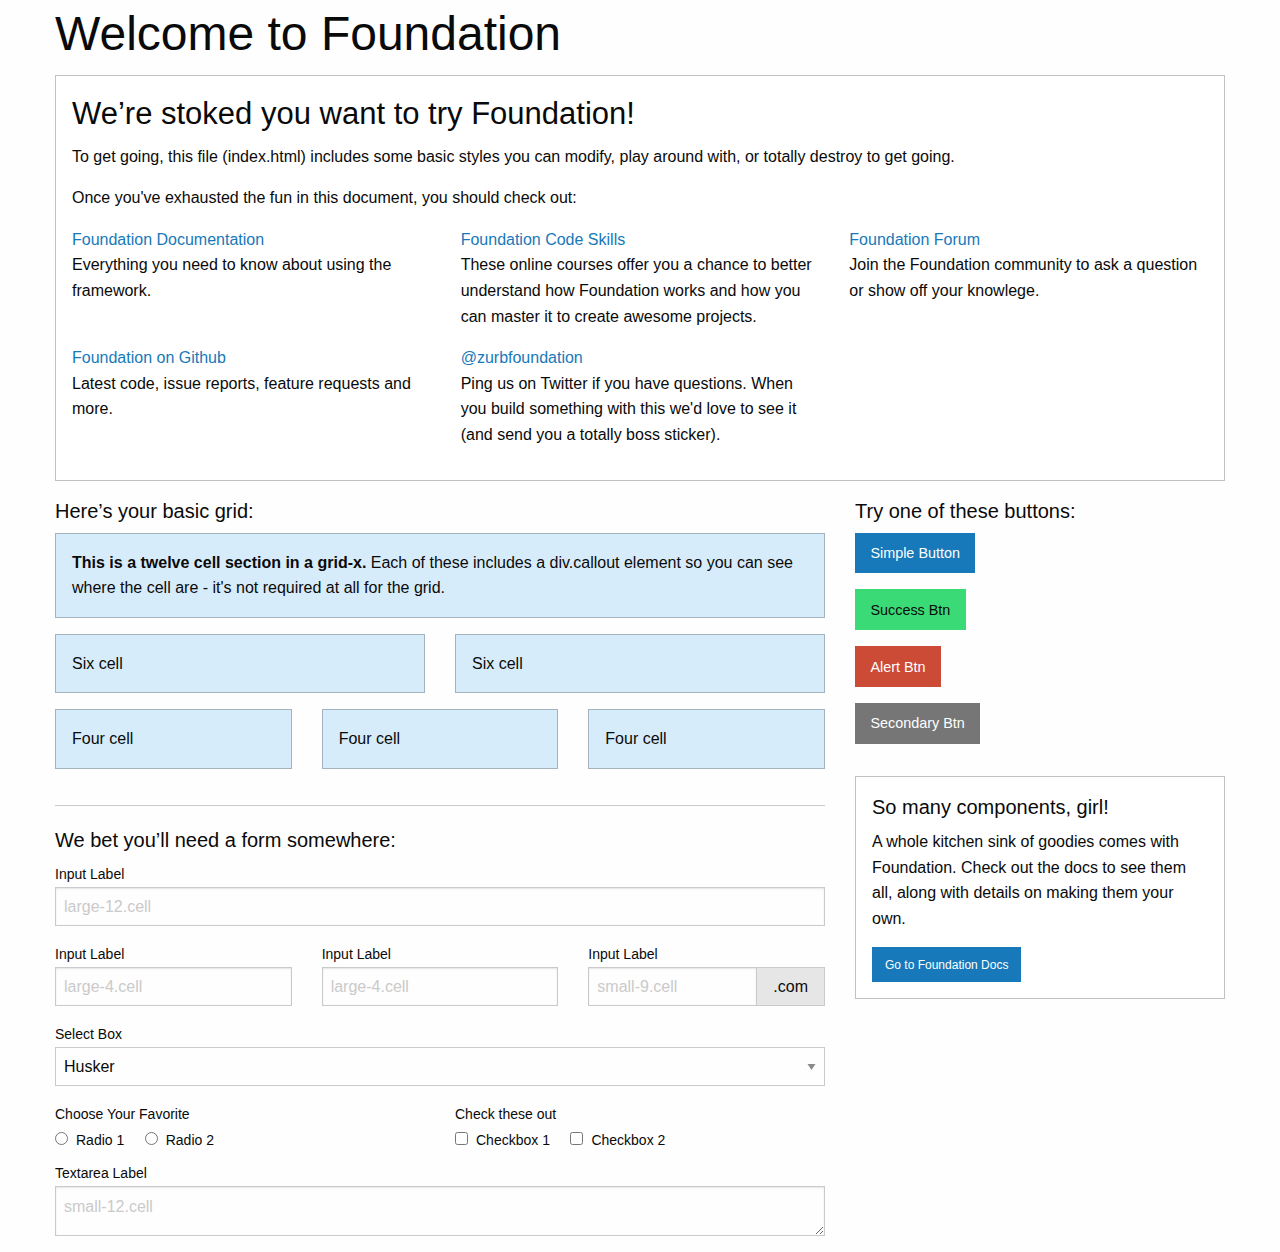
<file: Foundation-Sites-6.6.3-CSS (3)/Foundation-Sites-6.6.3-CSS/index.html>
<!doctype html>
<html class="no-js" lang="en">
  <head>
    <meta charset="utf-8" />
    <meta http-equiv="x-ua-compatible" content="ie=edge">
    <meta name="viewport" content="width=device-width, initial-scale=1.0">
    <title>Foundation for Sites</title>
    <link rel="stylesheet" href="assets/css/foundation.css">
  </head>
<body>

    <div class="grid-container">
      <div class="grid-x grid-padding-x">
        <div class="large-12 cell">
          <h1>Welcome to Foundation</h1>
        </div>
      </div>

      <div class="grid-x grid-padding-x">
        <div class="large-12 cell">
          <div class="callout">
            <h3>We&rsquo;re stoked you want to try Foundation! </h3>
            <p>To get going, this file (index.html) includes some basic styles you can modify, play around with, or totally destroy to get going.</p>
            <p>Once you've exhausted the fun in this document, you should check out:</p>
            <div class="grid-x grid-padding-x">
              <div class="large-4 medium-4 cell">
                <p><a href="http://foundation.zurb.com/docs">Foundation Documentation</a><br />Everything you need to know about using the framework.</p>
              </div>
              <div class="large-4 medium-4 cell">
                <p><a href="http://zurb.com/university/code-skills">Foundation Code Skills</a><br />These online courses offer you a chance to better understand how Foundation works and how you can master it to create awesome projects.</p>
              </div>
              <div class="large-4 medium-4 cell">
                <p><a href="http://foundation.zurb.com/forum">Foundation Forum</a><br />Join the Foundation community to ask a question or show off your knowlege.</p>
              </div>
            </div>
            <div class="grid-x grid-padding-x">
              <div class="large-4 medium-4 medium-push-2 cell">
                <p><a href="http://github.com/zurb/foundation">Foundation on Github</a><br />Latest code, issue reports, feature requests and more.</p>
              </div>
              <div class="large-4 medium-4 medium-pull-2 cell">
                <p><a href="https://twitter.com/ZURBfoundation">@zurbfoundation</a><br />Ping us on Twitter if you have questions. When you build something with this we'd love to see it (and send you a totally boss sticker).</p>
              </div>
            </div>
          </div>
        </div>
      </div>

      <div class="grid-x grid-padding-x">
        <div class="large-8 medium-8 cell">
          <h5>Here&rsquo;s your basic grid:</h5>
          <!-- Grid Example -->

          <div class="grid-x grid-padding-x">
            <div class="large-12 cell">
              <div class="primary callout">
                <p><strong>This is a twelve cell section in a grid-x.</strong> Each of these includes a div.callout element so you can see where the cell are - it's not required at all for the grid.</p>
              </div>
            </div>
          </div>
          <div class="grid-x grid-padding-x">
            <div class="large-6 medium-6 cell">
              <div class="primary callout">
                <p>Six cell</p>
              </div>
            </div>
            <div class="large-6 medium-6 cell">
              <div class="primary callout">
                <p>Six cell</p>
              </div>
            </div>
          </div>
          <div class="grid-x grid-padding-x">
            <div class="large-4 medium-4 small-4 cell">
              <div class="primary callout">
                <p>Four cell</p>
              </div>
            </div>
            <div class="large-4 medium-4 small-4 cell">
              <div class="primary callout">
                <p>Four cell</p>
              </div>
            </div>
            <div class="large-4 medium-4 small-4 cell">
              <div class="primary callout">
                <p>Four cell</p>
              </div>
            </div>
          </div>

          <hr />

          <h5>We bet you&rsquo;ll need a form somewhere:</h5>
          <form>
            <div class="grid-x grid-padding-x">
              <div class="large-12 cell">
                <label>Input Label</label>
                <input type="text" placeholder="large-12.cell" />
              </div>
            </div>
            <div class="grid-x grid-padding-x">
              <div class="large-4 medium-4 cell">
                <label>Input Label</label>
                <input type="text" placeholder="large-4.cell" />
              </div>
              <div class="large-4 medium-4 cell">
                <label>Input Label</label>
                <input type="text" placeholder="large-4.cell" />
              </div>
              <div class="large-4 medium-4 cell">
                <div class="grid-x">
                  <label>Input Label</label>
                  <div class="input-group">
                    <input type="text" placeholder="small-9.cell" class="input-group-field" />
                    <span class="input-group-label">.com</span>
                  </div>
                </div>
              </div>
            </div>
            <div class="grid-x grid-padding-x">
              <div class="large-12 cell">
                <label>Select Box</label>
                <select>
                  <option value="husker">Husker</option>
                  <option value="starbuck">Starbuck</option>
                  <option value="hotdog">Hot Dog</option>
                  <option value="apollo">Apollo</option>
                </select>
              </div>
            </div>
            <div class="grid-x grid-padding-x">
              <div class="large-6 medium-6 cell">
                <label>Choose Your Favorite</label>
                <input type="radio" name="pokemon" value="Red" id="pokemonRed"><label for="pokemonRed">Radio 1</label>
                <input type="radio" name="pokemon" value="Blue" id="pokemonBlue"><label for="pokemonBlue">Radio 2</label>
              </div>
              <div class="large-6 medium-6 cell">
                <label>Check these out</label>
                <input id="checkbox1" type="checkbox"><label for="checkbox1">Checkbox 1</label>
                <input id="checkbox2" type="checkbox"><label for="checkbox2">Checkbox 2</label>
              </div>
            </div>
            <div class="grid-x grid-padding-x">
              <div class="large-12 cell">
                <label>Textarea Label</label>
                <textarea placeholder="small-12.cell"></textarea>
              </div>
            </div>
          </form>
        </div>

        <div class="large-4 medium-4 cell">
          <h5>Try one of these buttons:</h5>
          <p><a href="#" class="button">Simple Button</a><br/>
            <a href="#" class="success button">Success Btn</a><br/>
            <a href="#" class="alert button">Alert Btn</a><br/>
            <a href="#" class="secondary button">Secondary Btn</a></p>
          <div class="callout">
            <h5>So many components, girl!</h5>
            <p>A whole kitchen sink of goodies comes with Foundation. Check out the docs to see them all, along with details on making them your own.</p>
            <a href="https://foundation.zurb.com/sites/docs/" class="small button">Go to Foundation Docs</a>
          </div>
        </div>
      </div>
    </div>


<script src="assets/js/vendor.js"></script>
<script src="assets/js/foundation.js"></script>
</body>
</html>
</file>
